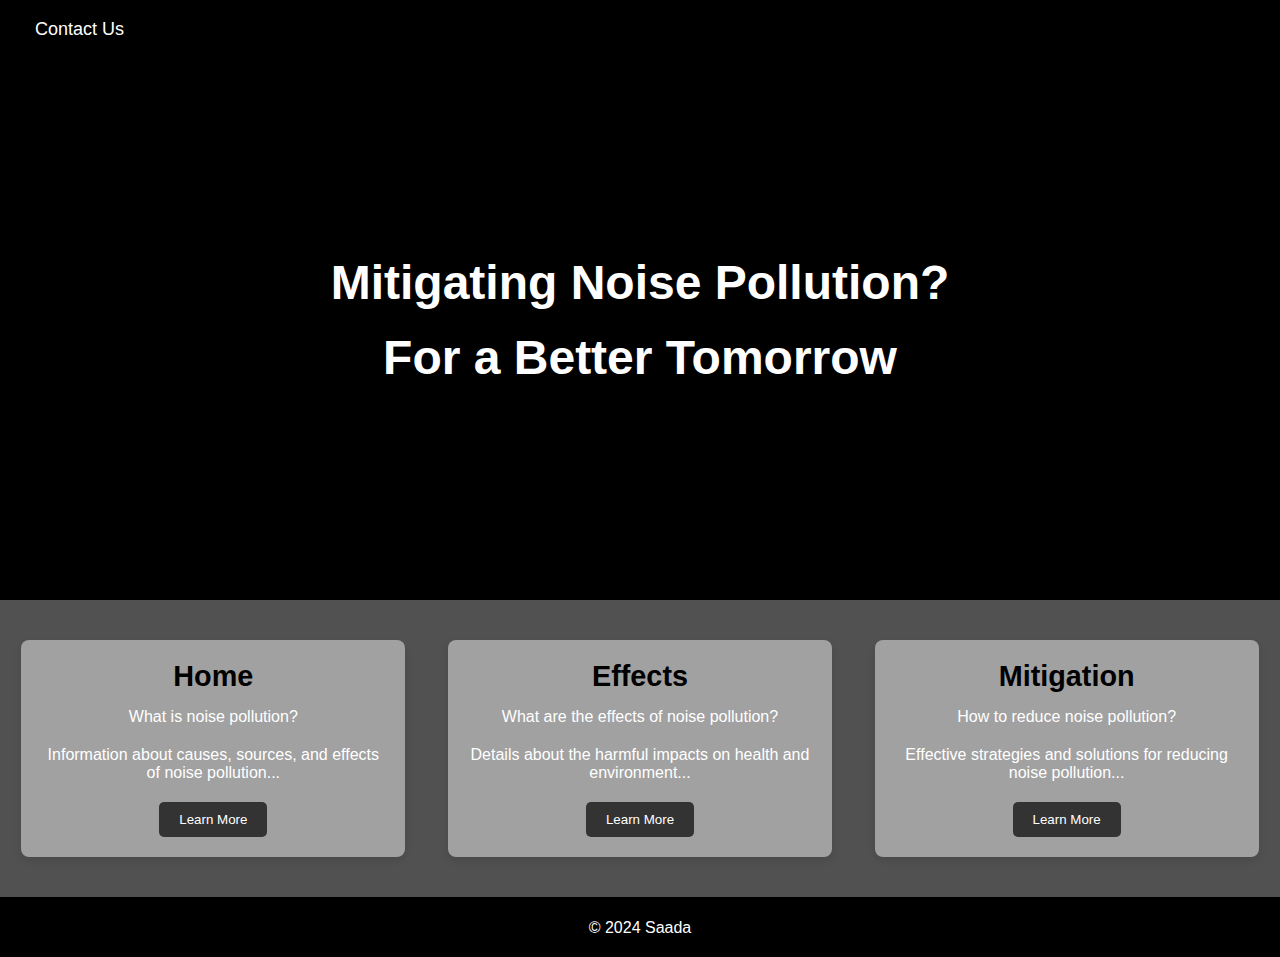
<file: index.html>
<!DOCTYPE html>
<html lang="en">
<head>
    <meta charset="UTF-8">
    <meta name="viewport" content="width=device-width, initial-scale=1.0">
    <title>Mitigating Noise Pollution</title>
    <link rel="stylesheet" href="styles.css">
</head>
<body>
    <header>
       
        <!-- Navigation links aligned to the right -->
        <nav>
            <ul>
                
                <li><a href="contact.html">Contact Us</a></li>
            </ul>
        </nav>
    </header>

   

    <section class="hero">
        <div class="hero-text">
            <h1>Mitigating Noise Pollution?</h1>
            <h1>For a Better Tomorrow</h1>
        </div>
    </section>

    <section class="content">
        <div class="info-card">
            <h2>Home</h2>
            <p>What is noise pollution?</p>
            <p>Information about causes, sources, and effects of noise pollution...</p>
            <button>Learn More</button>
        </div>
        <div class="info-card">
            <h2>Effects</h2>
            <p>What are the effects of noise pollution?</p>
            <p>Details about the harmful impacts on health and environment...</p>
            <button><a href="effect.html">Learn More</a></button>
        </div>
        <div class="info-card">
            <h2>Mitigation</h2>
            <p>How to reduce noise pollution?</p>
            <p>Effective strategies and solutions for reducing noise pollution...</p>
            <button><a href="mitigation.html">Learn More</a></button>
        </div>
    </section>
    
    <footer>
        <p>&copy; 2024 Saada</p>
    </footer>
    
</body>
</html>
</file>
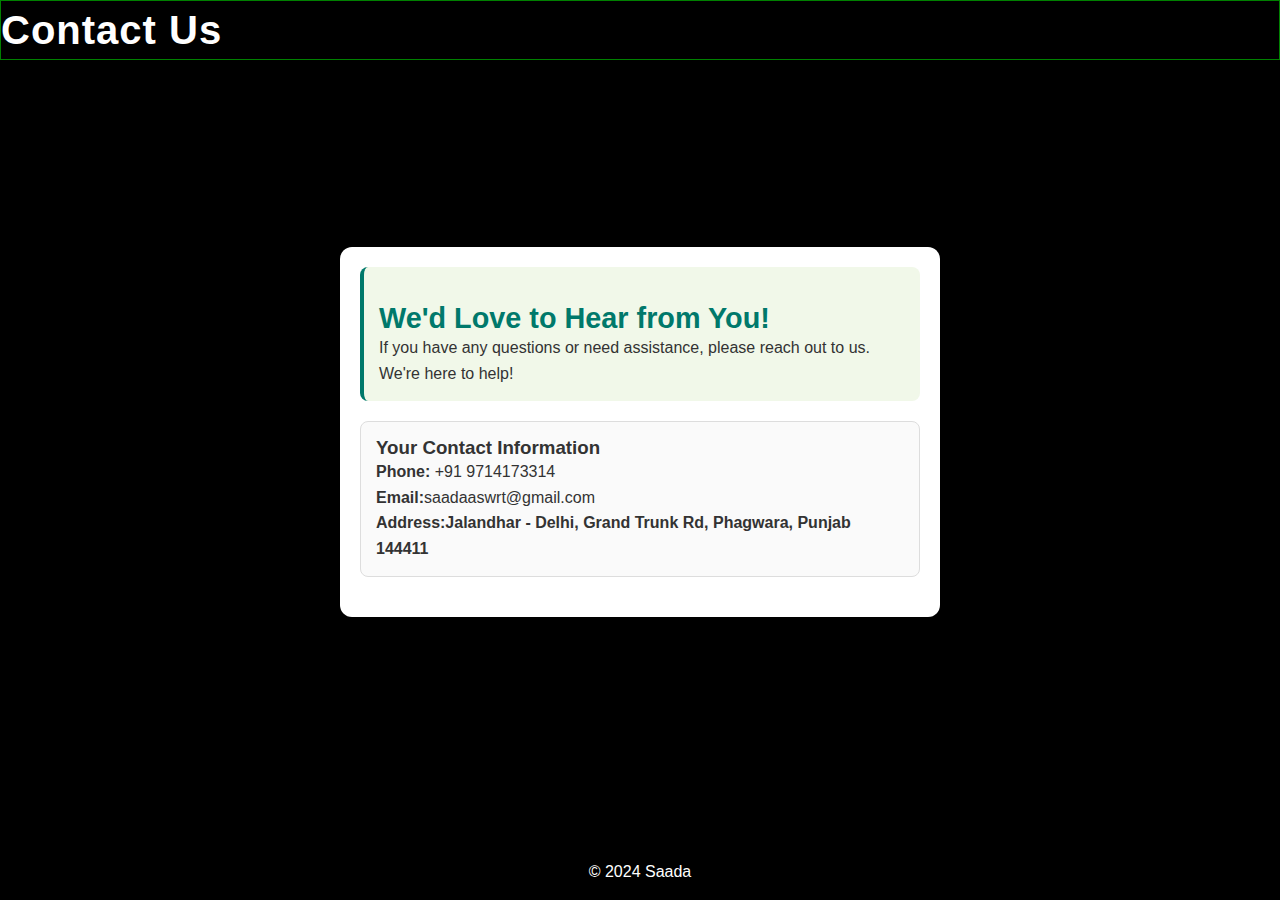
<file: contact.html>
<!DOCTYPE html>
<html lang="en">
<head>
    <meta charset="UTF-8">
    <meta name="viewport" content="width=device-width, initial-scale=1.0">
    <title>Contact Us</title>
    <link rel="stylesheet" href="styles.css"> 
    <style>
        body {
            font-family: 'Arial', sans-serif;
            margin: 0;
            padding: 0;
            color: #333;
            background-image: url('https://images.pexels.com/photos/1011100/pexels-photo-1011100.jpeg');
            background-position: center;
            background-size: contain;
           
        }

    


        header {
           background-image: url('https://images.pexels.com/photos/3609832/pexels-photo-3609832.jpeg?auto=compress&cs=tinysrgb&w=1260&h=750&dpr=2');
            color: #fff;
            padding: 20px 0;
            text-align: center;
            border: 1px solid green;
           
        }
        h1 {
            font-size: 2.5em;
            margin: 0;
            letter-spacing: 1px;
        }
        main {
            max-width: 600px;
            margin: 40px auto;
            padding: 20px;
            background: #fff;
            border-radius: 12px;
           box-shadow: 0 8px 20px rgba(0,0,0,0.1);
        }
        h2 {
            color: #00796b;
            margin-top: 20px;
            font-size: 1.8em;
        }
        .contact-info {
            margin-bottom: 15px;
            padding: 15px;
            border-left: 4px solid #00796b;
            background: #f1f8e9;
            border-radius: 8px;
        }
        .contact-details {
            margin: 20px 0;
            padding: 15px;
            border: 1px solid #ddd;
            border-radius: 8px;
            background: #fafafa;
        }
        p {
            line-height: 1.6;
        }
        .btn {
            display: inline-block;
            padding: 10px 20px;
            margin-top: 20px;
            background: #00796b;
            color: white;
            text-align: center;
            text-decoration: none;
            border-radius: 5px;
            
        }
        .btn:hover {
            background: #004d40; 
        }
        footer {
            text-align: center;
            padding: 15px 0;
            background-color: rgba(0, 0, 0, 0.3);
            color: #fff;
            position: relative;
            bottom: 0;
            width: 100%;
            margin-top: 40px;
            border: none;
        }
        a {
            color: #00796b;
            text-decoration: none;
            
        }
        a:hover {
            color: #004d40; 
        }
    </style>
</head>
<body>
    <header>
        <h1>Contact Us</h1>
    </header>
    <main>
        <section class="contact-info">
            <h2>We'd Love to Hear from You!</h2>
            <p>If you have any questions or need assistance, please reach out to us. We're here to help!</p>
        </section>
        <section class="contact-details">
            <h3>Your Contact Information</h3>
            <p><strong>Phone:</strong> +91 9714173314</p>
            <p><strong>Email:</strong>saadaaswrt@gmail.com</p>
            <p><strong>Address:Jalandhar - Delhi, Grand Trunk Rd, Phagwara, Punjab 144411</strong> </p>
            
        </section>
    </main>
    <footer>
        <p>&copy; 2024 Saada</p>
    </footer>
</body>
</html>
</file>
<file: styles.css>
* {
    margin: 0;
    padding: 0;
    box-sizing: border-box;
    font-family: Arial, sans-serif;
}

body {
    display: flex;
    flex-direction: column;
    justify-content: space-between;
    min-height: 100vh;
    background-color: black;
}

header {
    display: flex;
    justify-content: space-between;
    align-items: center;
    padding: 0; /* Remove padding for no gap */
    background-color: black;
    border-bottom: 2px solid black;
    color: white;
    height: 60px; /* Set a specific height for the header */
}





.dropdown-content {
    display: none;
    position: absolute;
    top: 60px;
    left: 20px;
    background-color: #333;
    min-width: 200px;
    z-index: 1;
    border-radius: 5px;
    padding: 10px 0;
}



.dropdown-content a:hover {
    background-color: green;
}

/* Show dropdown when toggle is activated */
.show {
    display: block;
}

.left-section {
    display: flex;
    align-items: center;
}





nav {
    margin-left: 20px; /* Keep margin for spacing between logo and nav */
}

nav ul {
    display: flex;
    list-style-type: none;
    align-items: center; /* Center items vertically */
}

nav ul li {
    margin: 0 15px; /* Adjust spacing between items */
}

nav ul li a {
    text-decoration: none;
    color: white; /* Keep text color white for visibility */
    font-size: 18px;
}

nav ul li a:hover{
    color: green;
}

.hero {
    background: url('https://www.brainfacts.org/-/media/Brainfacts2/Thinking-Sensing-and-Behaving/Diet-and-Lifestyle/Article-Images/NoisePollution062718.jpg') no-repeat center center/cover;
    height: 60vh;
    display: flex;
    align-items: center;
    justify-content: center;
    color: white;
    text-align: center;
}

.hero-text h1 {
    font-size: 3rem;
    margin-bottom: 20px;
    color: rgb(255, 255, 255);
}

.hero-text button {
    padding: 10px 20px;
    font-size: 1.2rem;
    background-color: #555;
    color: white;
    border: none;
    cursor: pointer;
    border-radius: 5px;
}

.hero-text button:hover {
    background-color: #333;
}

.content {
    display: flex;
    justify-content: space-around;
    padding: 40px 0;
    background-color: rgb(82, 81, 81);
}

.info-card {
    width: 30%;
    background-color: rgb(161, 161, 161);
    padding: 20px;
    text-align: center;
    border-radius: 8px;
    box-shadow: 0 4px 8px rgba(0, 0, 0, 0.1);
}

.info-card h2 {
    margin-bottom: 15px;
    font-size: 1.8rem;
}

.info-card p {
    margin-bottom: 20px;
    font-size: 1rem;
    color: white;
}

.info-card button {
    padding: 10px 20px;
    background-color: #333;
    color: white;
    border: none;
    border-radius: 5px;
    cursor: pointer;
}

.info-card button:hover {
    background-color: #555;
}

footer {
    padding: 20px;
    text-align: center;
    background-color: black;
    border-top: 2px solid black;
    color: white;
}

nav ul li:hover {
    color: green;
}

.info-card button a {
    color: white;
    text-decoration: none;
}

.api-content {
    padding: 40px;
    background-color: rgb(82, 81, 81);
    color: white;
    text-align: center;
}
</file>
